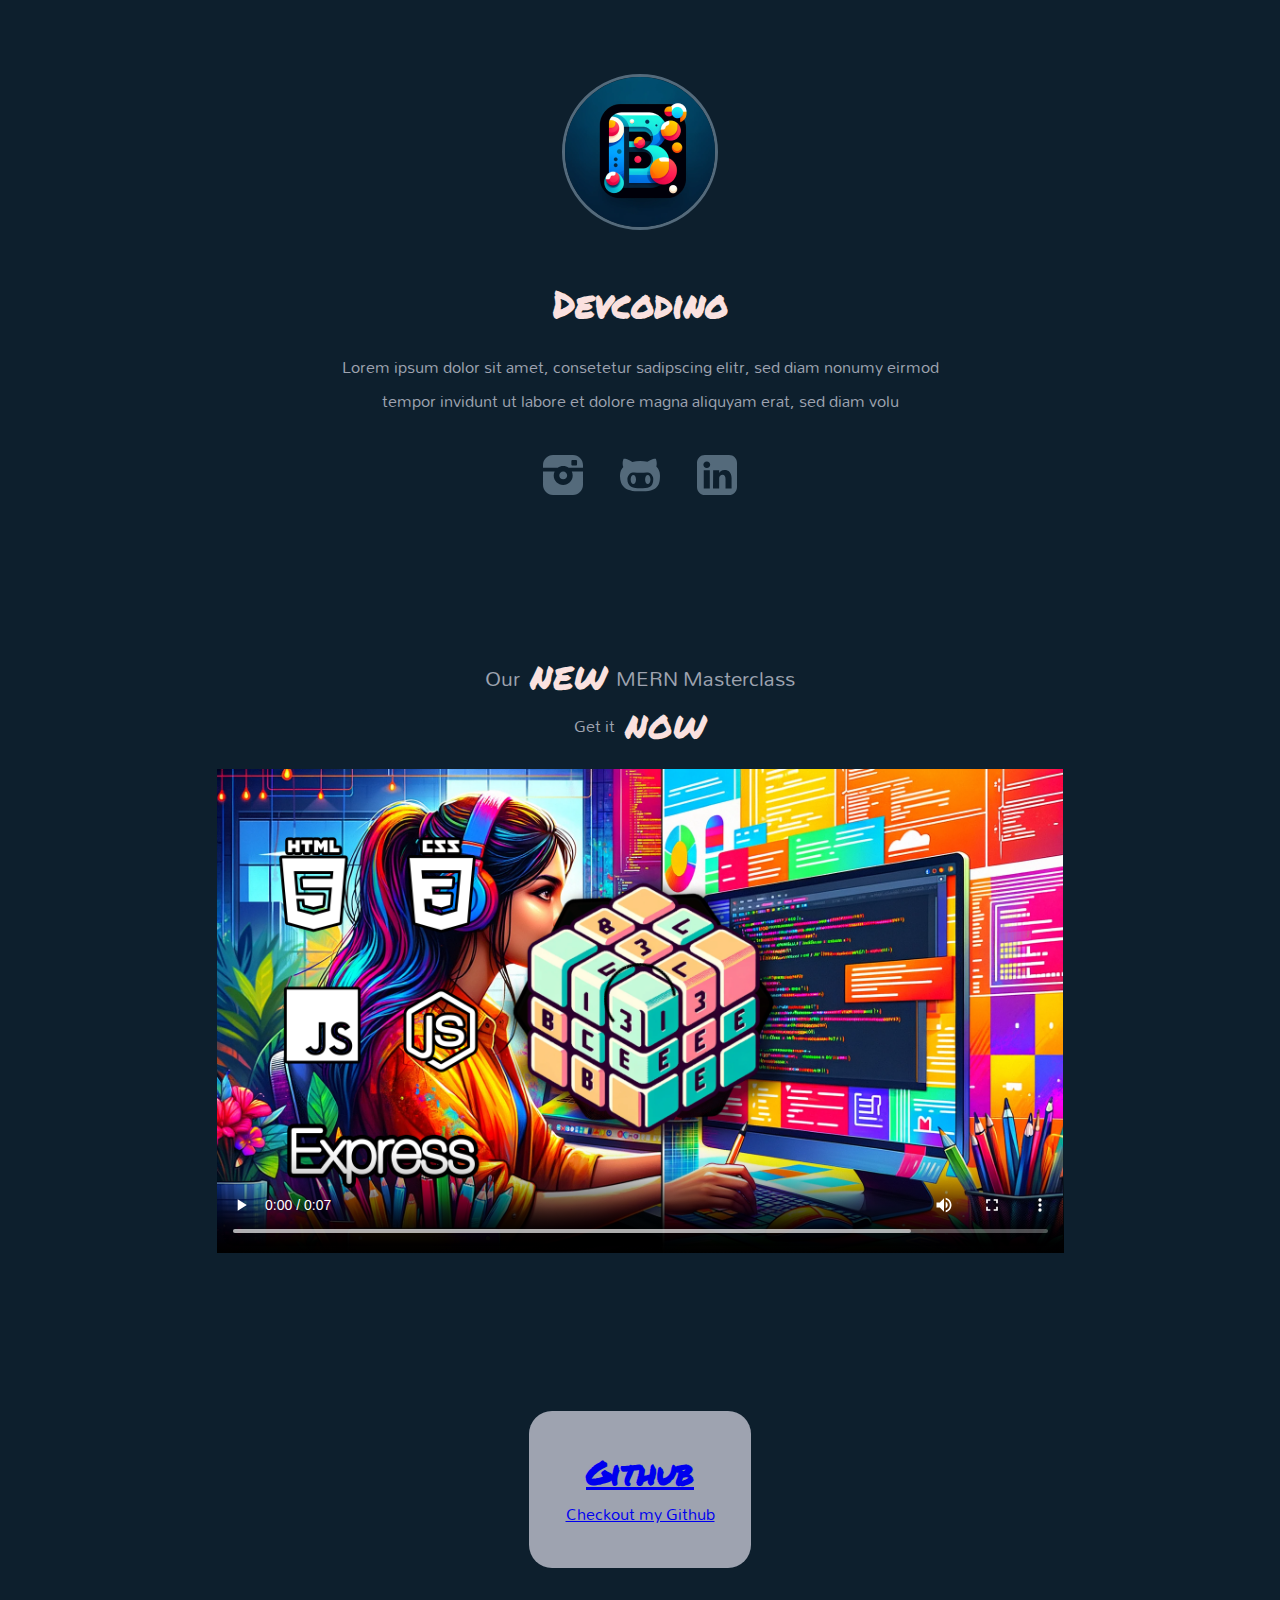
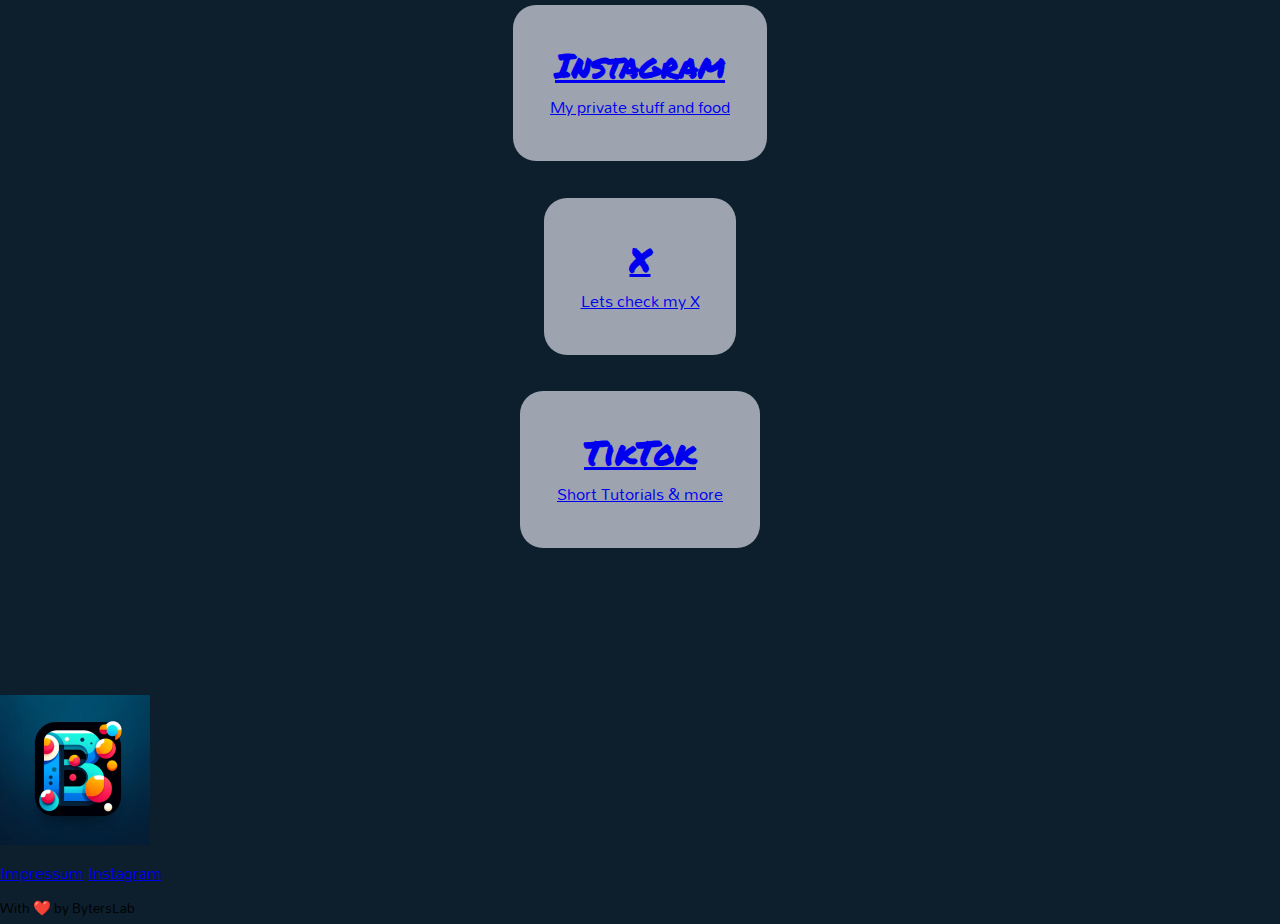
<file: index.html>
<!DOCTYPE html>
<html lang="en">
  <head>
    <meta charset="UTF-8" />
    <meta name="viewport" content="width=device-width, initial-scale=1.0" />
    <link rel="stylesheet" href="index.css" />
    <title>Linkpage</title>
  </head>
  <body>
    <div class="container">
      <header>
        <div class="profile-img-container">
          <img
            class="profile-img"
            src="./src/public/Logo.png"
            alt="BytersLab Logo"
          />
        </div>
        <div class="container textcontainer">
          <h1>Devcodino</h1>
          <p>
            Lorem ipsum dolor sit amet, consetetur sadipscing elitr, sed diam
            nonumy eirmod tempor invidunt ut labore et dolore magna aliquyam
            erat, sed diam volu
          </p>
        </div>
        <div class="icon-container">
          <a
            href="https://instagram.com"
            target="_blank"
            rel="noopener noreferrer"
          >
            <img src="./src/public/Instagram.svg" alt="" />
          </a>
          <a
            href="https://github.com/"
            target="_blank"
            rel="noopener noreferrer"
          >
            <img src="./src/public/Github.svg" alt="" />
          </a>
          <a
            href="https://linkedin.com"
            target="_blank"
            rel="noopener noreferrer"
          >
            <img src="./src/public/LinkedIn.svg" alt="" />
          </a>
        </div>
      </header>
      <main>
        <section class="video-section">
          <div class="text-container">
            <h5>Our <span class="h2">NEW</span> MERN Masterclass</h5>
            <p>Get it <span class="h2">NOW</span></p>
          </div>
          <div class="video-container">
            <video poster="./src/public/Thumpnail.png" controls>
              <source src="./src/public/video.webm" type="video/webm" />
              <source src="./src/public/video.mp4" type="video/mp4" />
              Your browser does not support videos
            </video>
          </div>
        </section>
        <section class="link-section">
          <div class="link-content">
            <a
              href="https://github.com"
              target="_blank"
              rel="noopener noreferrer"
            >
              <div class="link-container">
                <h2>Github</h2>
                <p>Checkout my Github</p>
              </div>
            </a>
          </div>

          <div class="link-content">
            <a
              href="https://instagram.com"
              target="_blank"
              rel="noopener noreferrer"
            >
              <div class="link-container">
                <h2>Instagram</h2>
                <p>My private stuff and food</p>
              </div>
            </a>
          </div>

          <div class="link-content">
            <a
              href="https://twitter.com"
              target="_blank"
              rel="noopener noreferrer"
            >
              <div class="link-container">
                <h2>X</h2>
                <p>Lets check my X</p>
              </div>
            </a>
          </div>

          <div class="link-content">
            <a
              href="https://tiktok.com"
              target="_blank"
              rel="noopener noreferrer"
            >
              <div class="link-container">
                <h2>TikTok</h2>
                <p>Short Tutorials & more</p>
              </div>
            </a>
          </div>
        </section>
      </main>
    </div>
    <footer>
      <div class="footer-links">
        <img src="./src/public/Logo.png" alt="" />
        <div class="links">
          <a href="impressum.html">Impressum</a>
          <a
            href="https://instagram.com"
            target="_blank"
            rel="noopener noreferrer"
            >Instagram</a
          >
        </div>
      </div>
      <div class="footer-end">
        <small>With ❤️ by BytersLab</small>
      </div>
    </footer>
  </body>
</html>
</file>
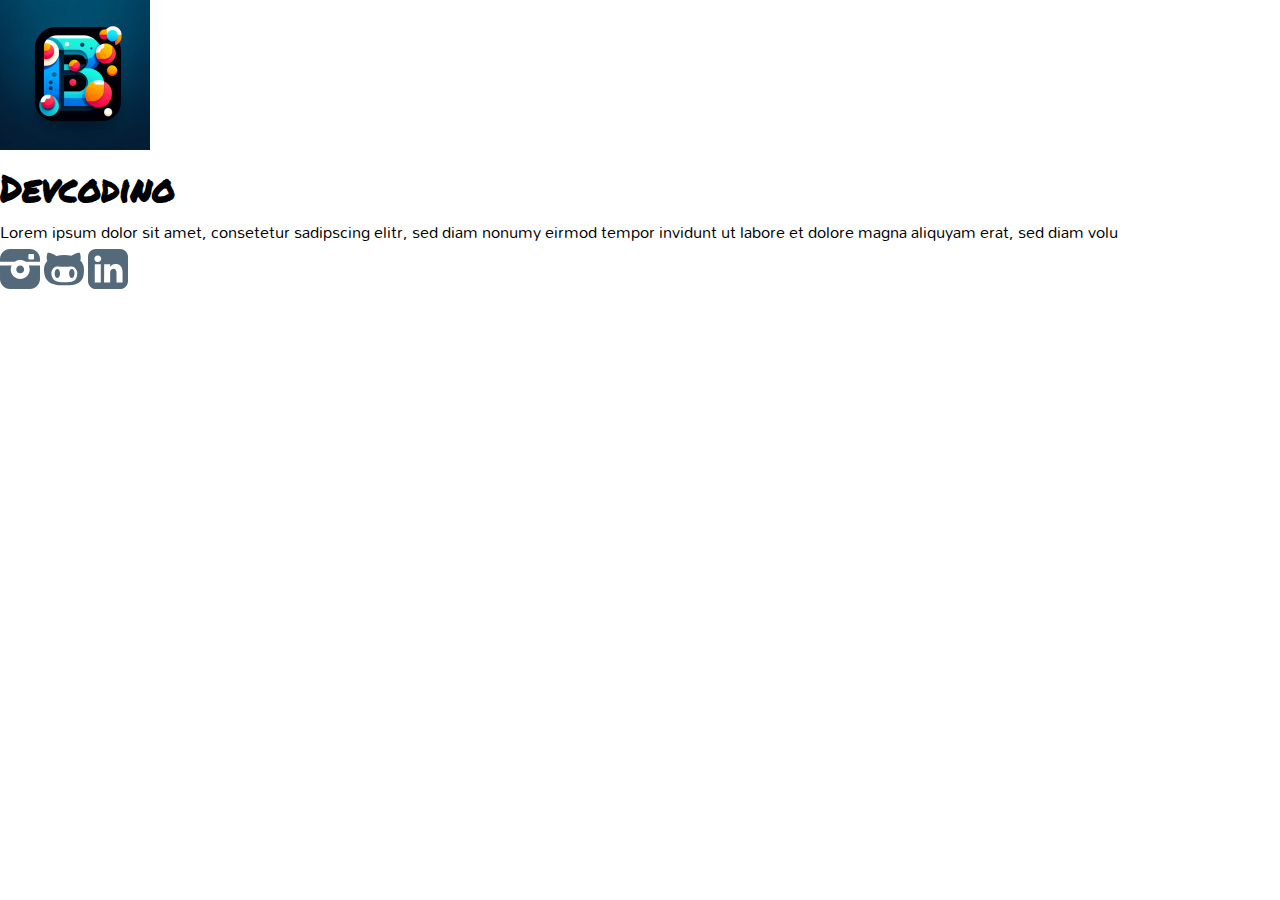
<file: 001 - 004/index.html>
<!DOCTYPE html>
<html lang="en">
  <head>
    <meta charset="UTF-8" />
    <meta name="viewport" content="width=device-width, initial-scale=1.0" />
    <link rel="stylesheet" href="index.css" />
    <title>Linkpage</title>
  </head>
  <body>
    <header>
      <div class="profile-img-container">
        <img src="./src/public/Logo B 1.png" alt="" />
      </div>
      <div class="textcontainer">
        <h1>Devcodino</h1>
        <p>
          Lorem ipsum dolor sit amet, consetetur sadipscing elitr, sed diam
          nonumy eirmod tempor invidunt ut labore et dolore magna aliquyam erat,
          sed diam volu
        </p>
      </div>
      <div class="icon-container">
        <img src="./src/public/Instagram (2).svg" alt="" />
        <img src="./src/public/Github.svg" alt="" />
        <img src="./src/public/LinkedIn.svg" alt="" />
      </div>
    </header>
  </body>
</html>
</file>
<file: index.css>
* {
  margin: 0;
  padding: 0;
  box-sizing: border-box;
}

:root {
  --color1: #0d1f2d;
  --color2: #546a7b;
  --color3: #9ea3b0;
  --color4: #fae1df;
  --color5: #e4c3ad;
  --black: #040c13;
}

@font-face {
  font-family: Mallanna;
  src: url("./src/fonts/Mallanna-Regular.ttf"), type("truetype");
}

@font-face {
  font-family: Marker;
  src: url("./src/fonts/PermanentMarker-Regular.ttf"), type("truetype");
}

body {
  font-family: Mallanna;
}

h1 {
  font-size: 2.027rem;
  font-family: Marker;
}
h2 {
  font-size: 1.802rem;
  font-family: Marker;
}
h3 {
  font-size: 1.602rem;
}
h4 {
  font-size: 1.424rem;
}
h5 {
  font-size: 1.266rem;
  font-weight: 400;
}
h6 {
  font-size: 1.125rem;
}
p {
  font-size: 1rem;
}
small {
  font-size: 0.79rem;
}

.container {
  width: 95%;
  padding-right: 15px;
  padding-left: 15px;
  margin-right: auto;
  margin-left: auto;
}

body {
  background-color: var(--color1);

  header {
    display: flex;
    flex-direction: column;
    justify-content: center;
    align-items: center;
    padding: 4rem;
    gap: 2rem;

    .profile-img-container {
      .profile-img {
        border-radius: 50%;
        border: 3px solid var(--color2);
      }
    }

    .textcontainer {
      text-align: center;
      color: var(--color4);
      display: flex;
      flex-direction: column;
      gap: 1rem;

      p {
        color: var(--color3);
      }
    }

    .icon-container {
      display: flex;
      gap: 2rem;
    }
  }

  main {
    .video-section {
      display: flex;
      flex-direction: column;
      justify-content: center;
      align-items: center;
      text-align: center;
      color: var(--color3);
      padding: 4rem;
      gap: 1rem;

      .text-container {
        .h2 {
          font-size: 1.802rem;
          font-family: Marker;
          color: var(--color4);
        }

        h5,
        p {
          display: flex;
          justify-content: center;
          align-items: center;
          gap: 0.5rem;
        }
      }

      .video-container {
        width: 100%;
        video {
          width: 100%;
        }
      }
    }

    .link-section {
      display: flex;
      flex-direction: column;
      justify-content: center;
      align-items: center;
      text-align: center;
      padding: 4rem 4rem 8rem 4rem;
      gap: 2rem;
      .link-container {
        background-color: var(--color3);
        padding: 2rem;
        width: 100%;
        border-radius: 1.25rem;
      }
    }
  }
}

@media (min-width: 576px) {
  .container {
    width: 90%;
  }
}

@media (min-width: 768px) {
  html {
    font-size: 1.1rem;
  }
  .container {
    width: 85%;
  }
}

@media (min-width: 992px) {
  html {
    font-size: 1.125rem;
  }
}

@media (min-width: 1200px) {
  html {
    font-size: 1.15rem;
  }
  .container {
    width: 80%;
  }
}

@media (min-width: 1400px) {
  html {
    font-size: 1.2rem;
  }
  .container {
    width: 70%;
  }
}

@media (min-width: 1920px) {
  html {
    font-size: 1.2rem;
  }
  .container {
    width: 60%;
  }
}
</file>
<file: 001 - 004/index.css>
* {
  margin: 0;
  padding: 0;
  box-sizing: border-box;
}

:root {
  --color1: #0d1f2d;
  --color2: #546a7b;
  --color3: #9ea3b0;
  --color4: #fae1df;
  --color5: #e4c3ad;
  --black: #040c13;
}

@font-face {
  font-family: Mallanna;
  src: url("./src/fonts/Mallanna-Regular.ttf"), type("truetype");
}

@font-face {
  font-family: Marker;
  src: url("./src/fonts/PermanentMarker-Regular.ttf"), type("truetype");
}

body {
  font-family: Mallanna;
}

h1 {
  font-size: 2.027rem;
  font-family: Marker;
}
h2 {
  font-size: 1.802rem;
  font-family: Marker;
}
h3 {
  font-size: 1.602rem;
}
h4 {
  font-size: 1.424rem;
}
h5 {
  font-size: 1.266rem;
}
h6 {
  font-size: 1.125rem;
}
p {
  font-size: 1rem;
}
small {
  font-size: 0.79rem;
}

.container {
  width: 95%;
  padding-right: 15px;
  padding-left: 15px;
  margin-right: auto;
  margin-left: auto;
  border: 3px solid red;
}

@media (min-width: 576px) {
  .container {
    width: 90%;
  }
}

@media (min-width: 768px) {
  html {
    font-size: 1.1rem;
  }
  .container {
    width: 85%;
  }
}

@media (min-width: 992px) {
  html {
    font-size: 1.125rem;
  }
}

@media (min-width: 1200px) {
  html {
    font-size: 1.15rem;
  }
  .container {
    width: 80%;
  }
}

@media (min-width: 1400px) {
  html {
    font-size: 1.2rem;
  }
  .container {
    width: 70%;
  }
}

@media (min-width: 1920px) {
  html {
    font-size: 1.2rem;
  }
  .container {
    width: 60%;
  }
}
</file>
